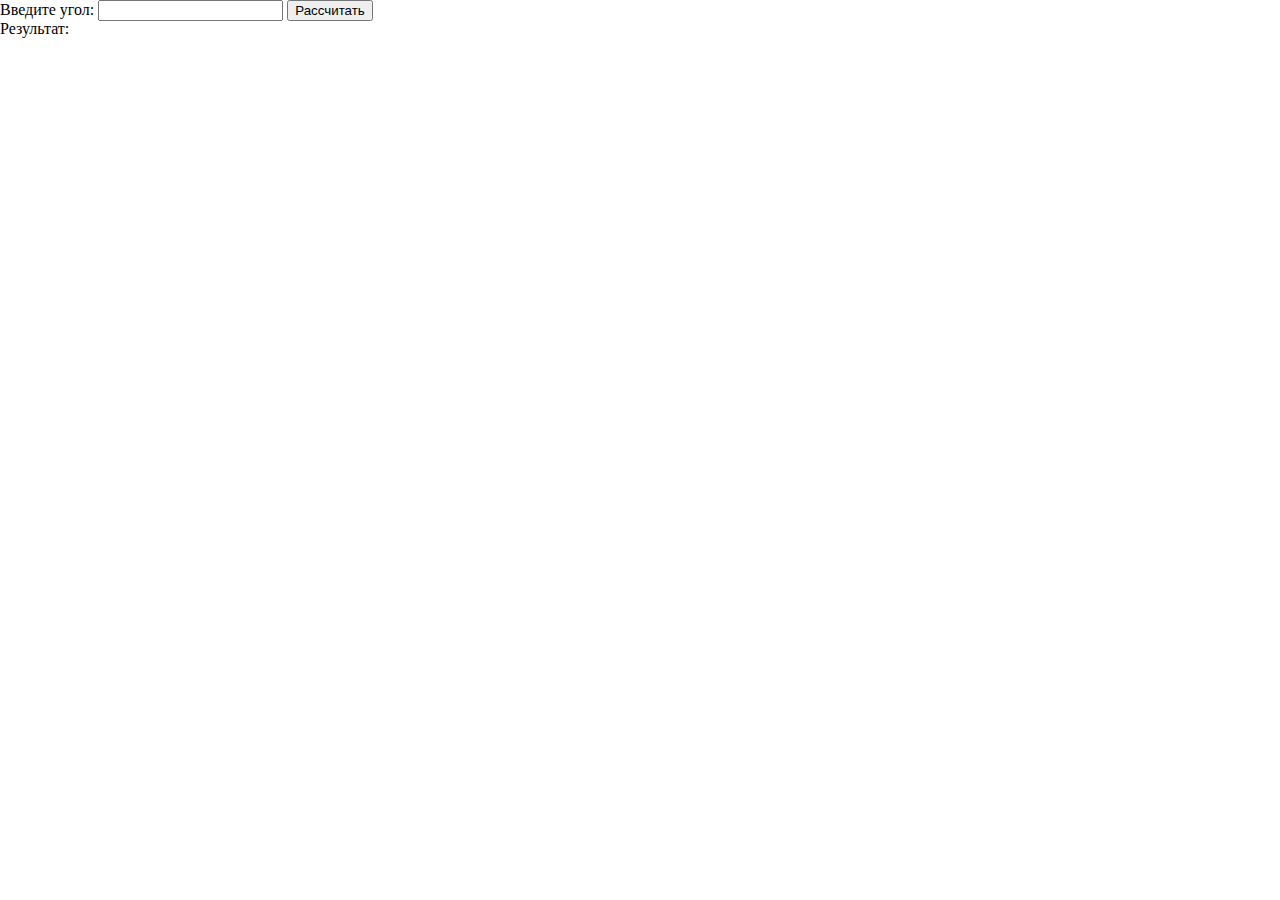
<file: Practice 5.6.1/index.html>
<!DOCTYPE html>
<html lang="ru">
<head>
	<meta charset="utf-8">
	<meta description="Practice 5.6.1">
	<meta keywords="Practice 5.6.1">
	<title>Practice 5.6.1</title>
	<link rel="stylesheet" type="text/css" href="css/style.css">
</head>
<body>
	<form name="sinus">
		<label>Введите угол: <input type="number" step="any" name="number"></label>
		<input type="submit" value="Рассчитать">
	</form>
	<div class="result">
		<span>Результат: <span class="sin"></span></span>
	</div>
	<script src="js/script.js"></script>
</body>
</html>
</file>
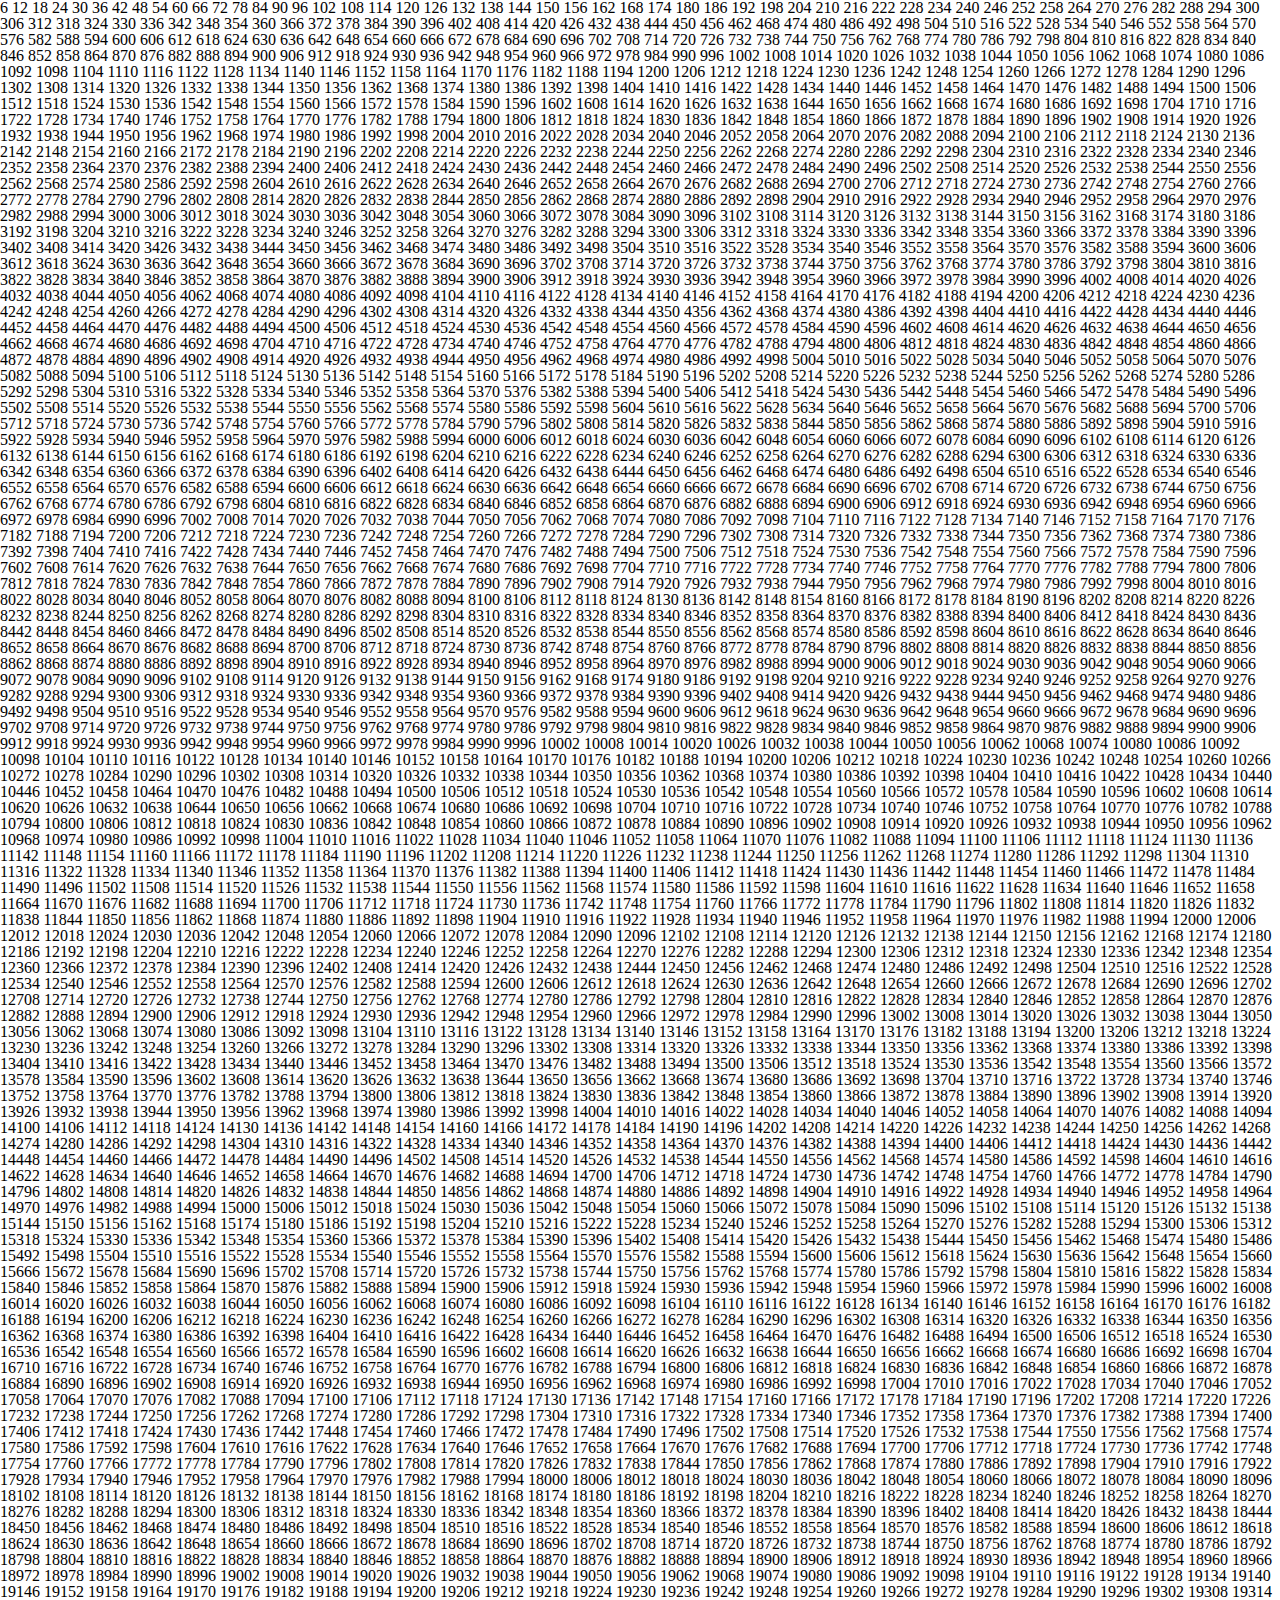
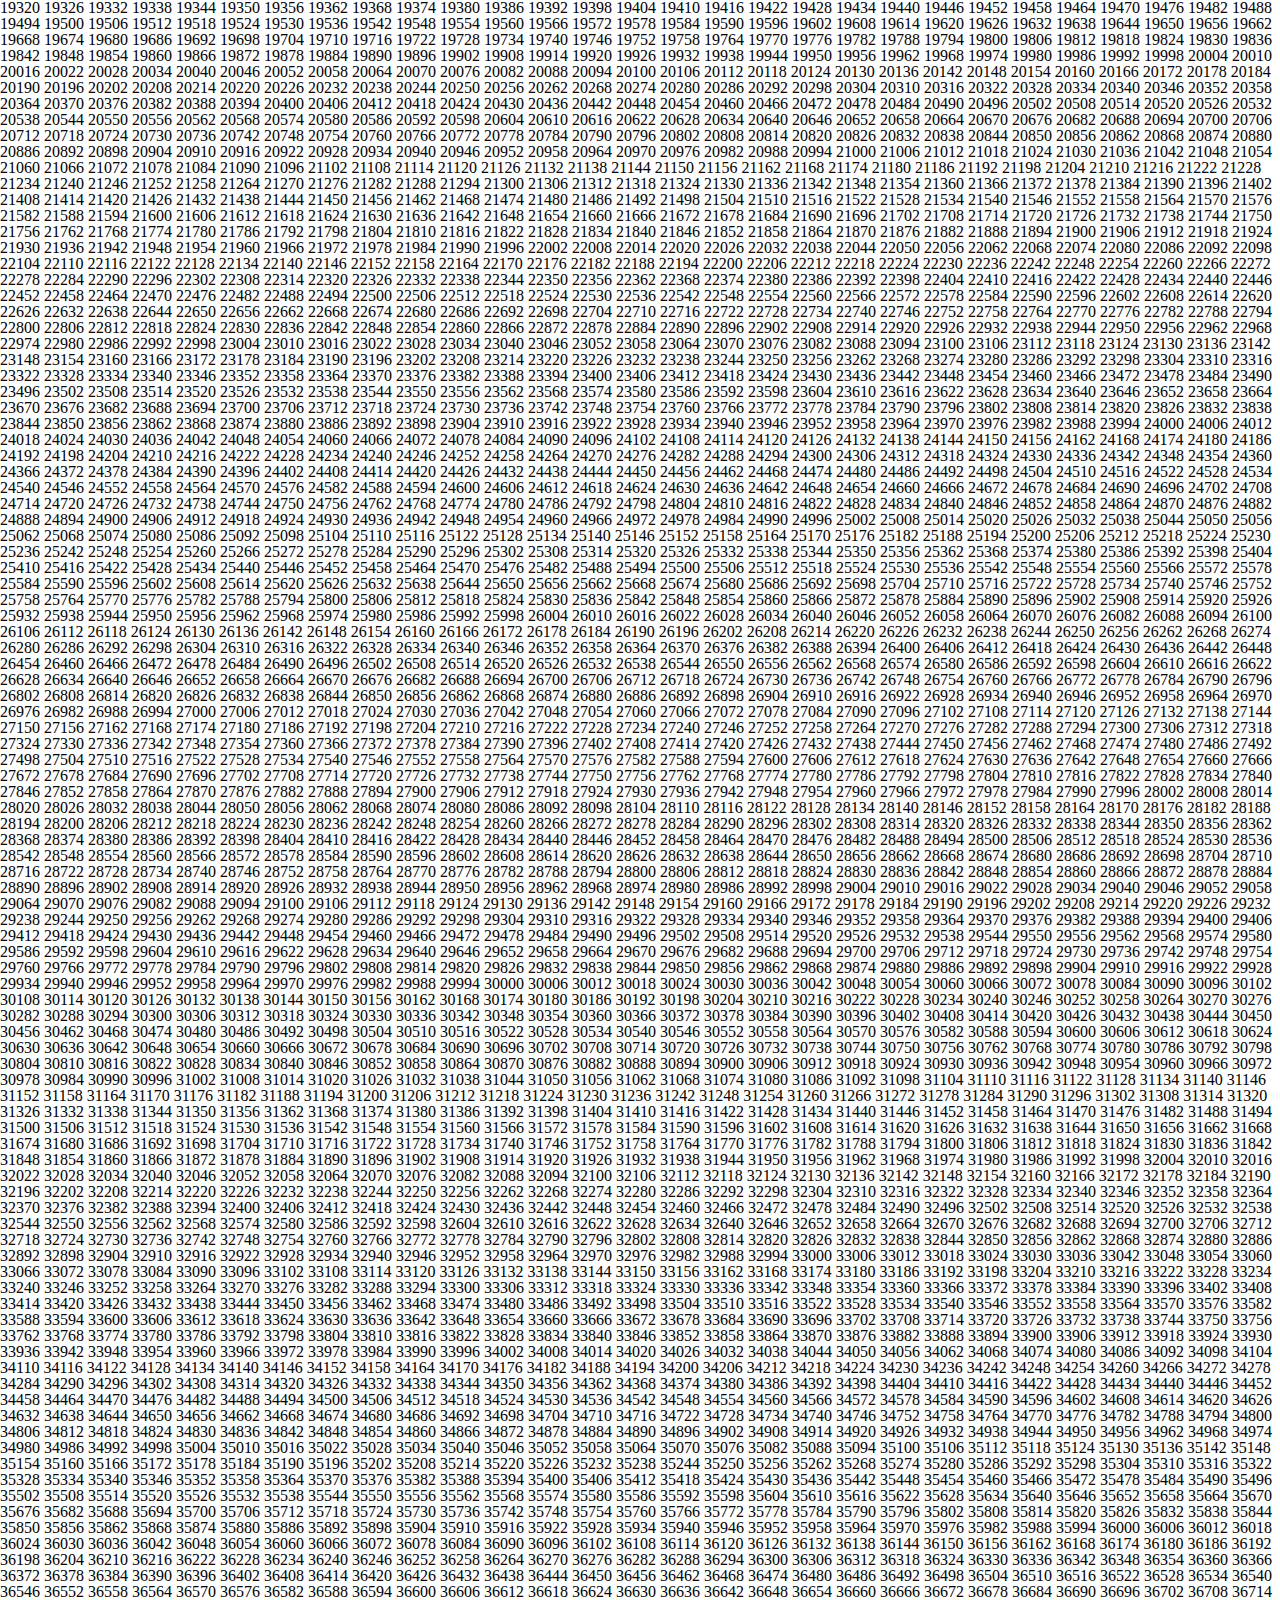
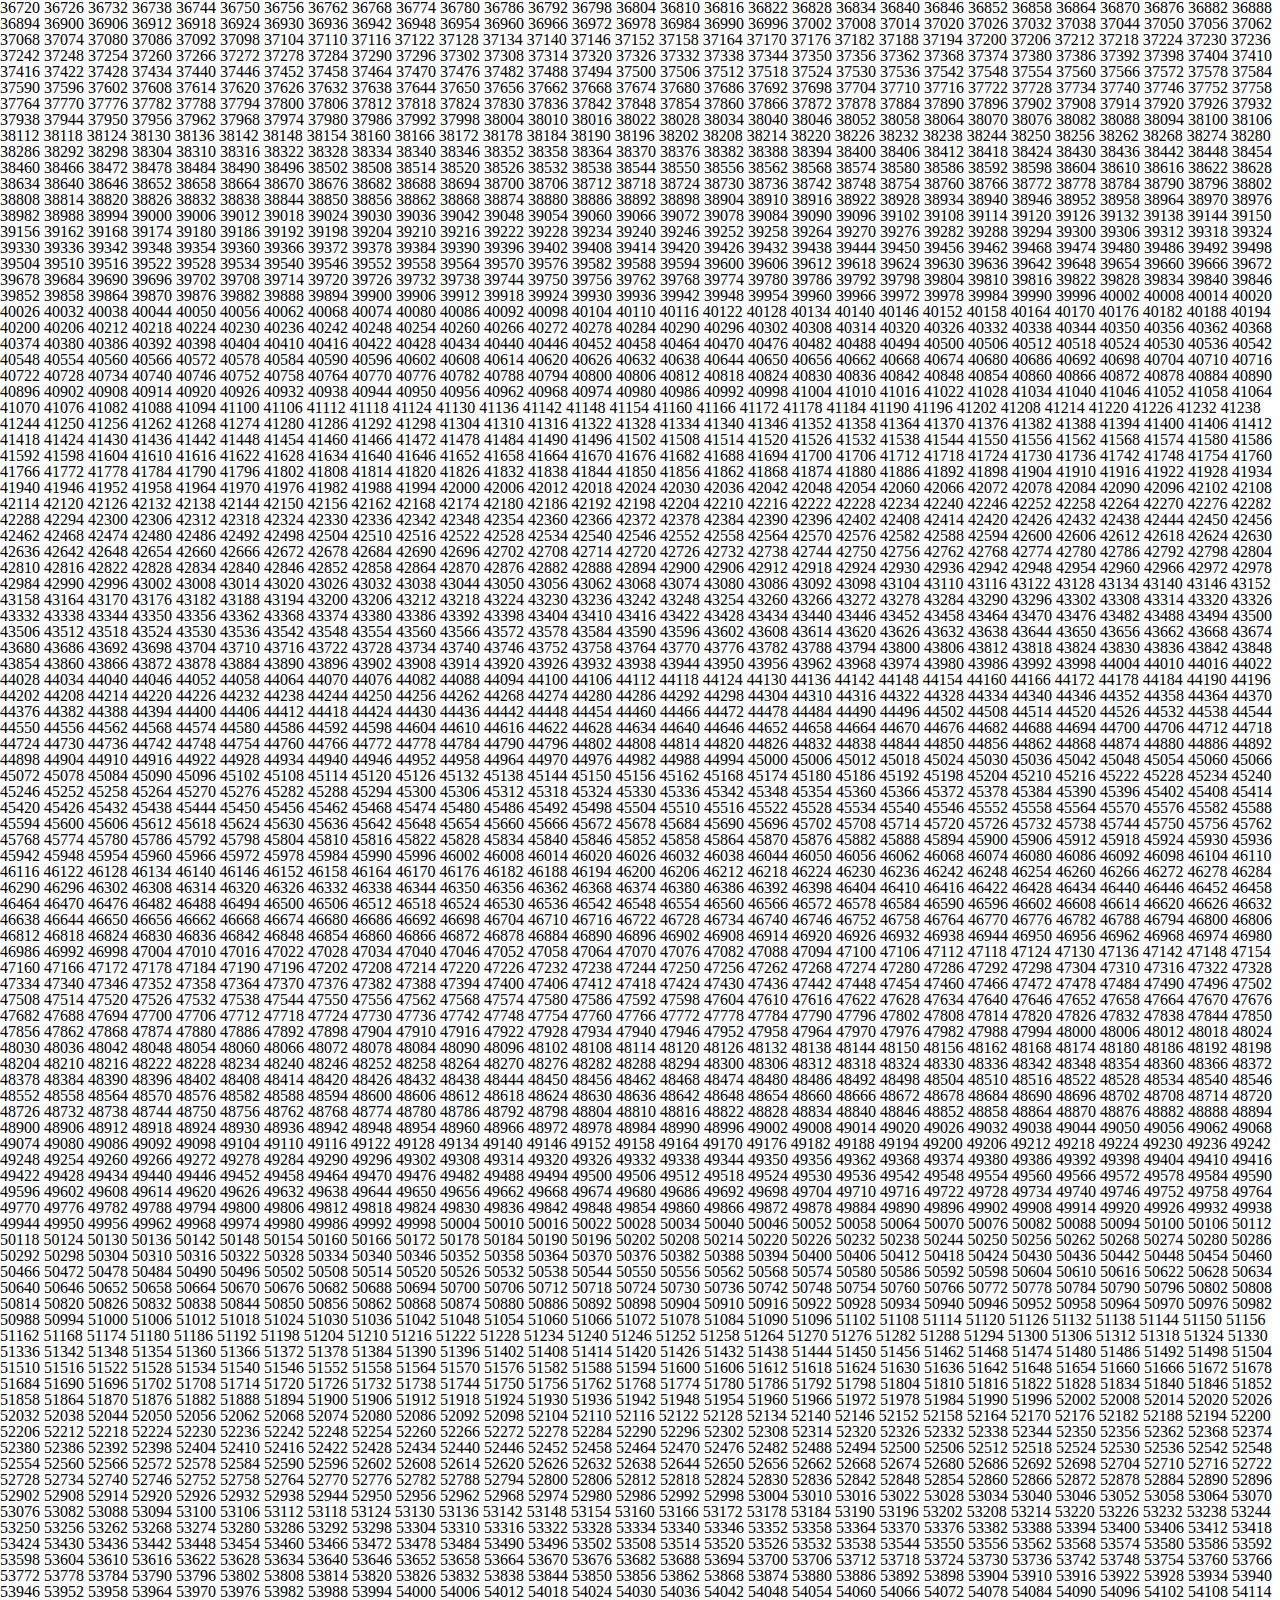
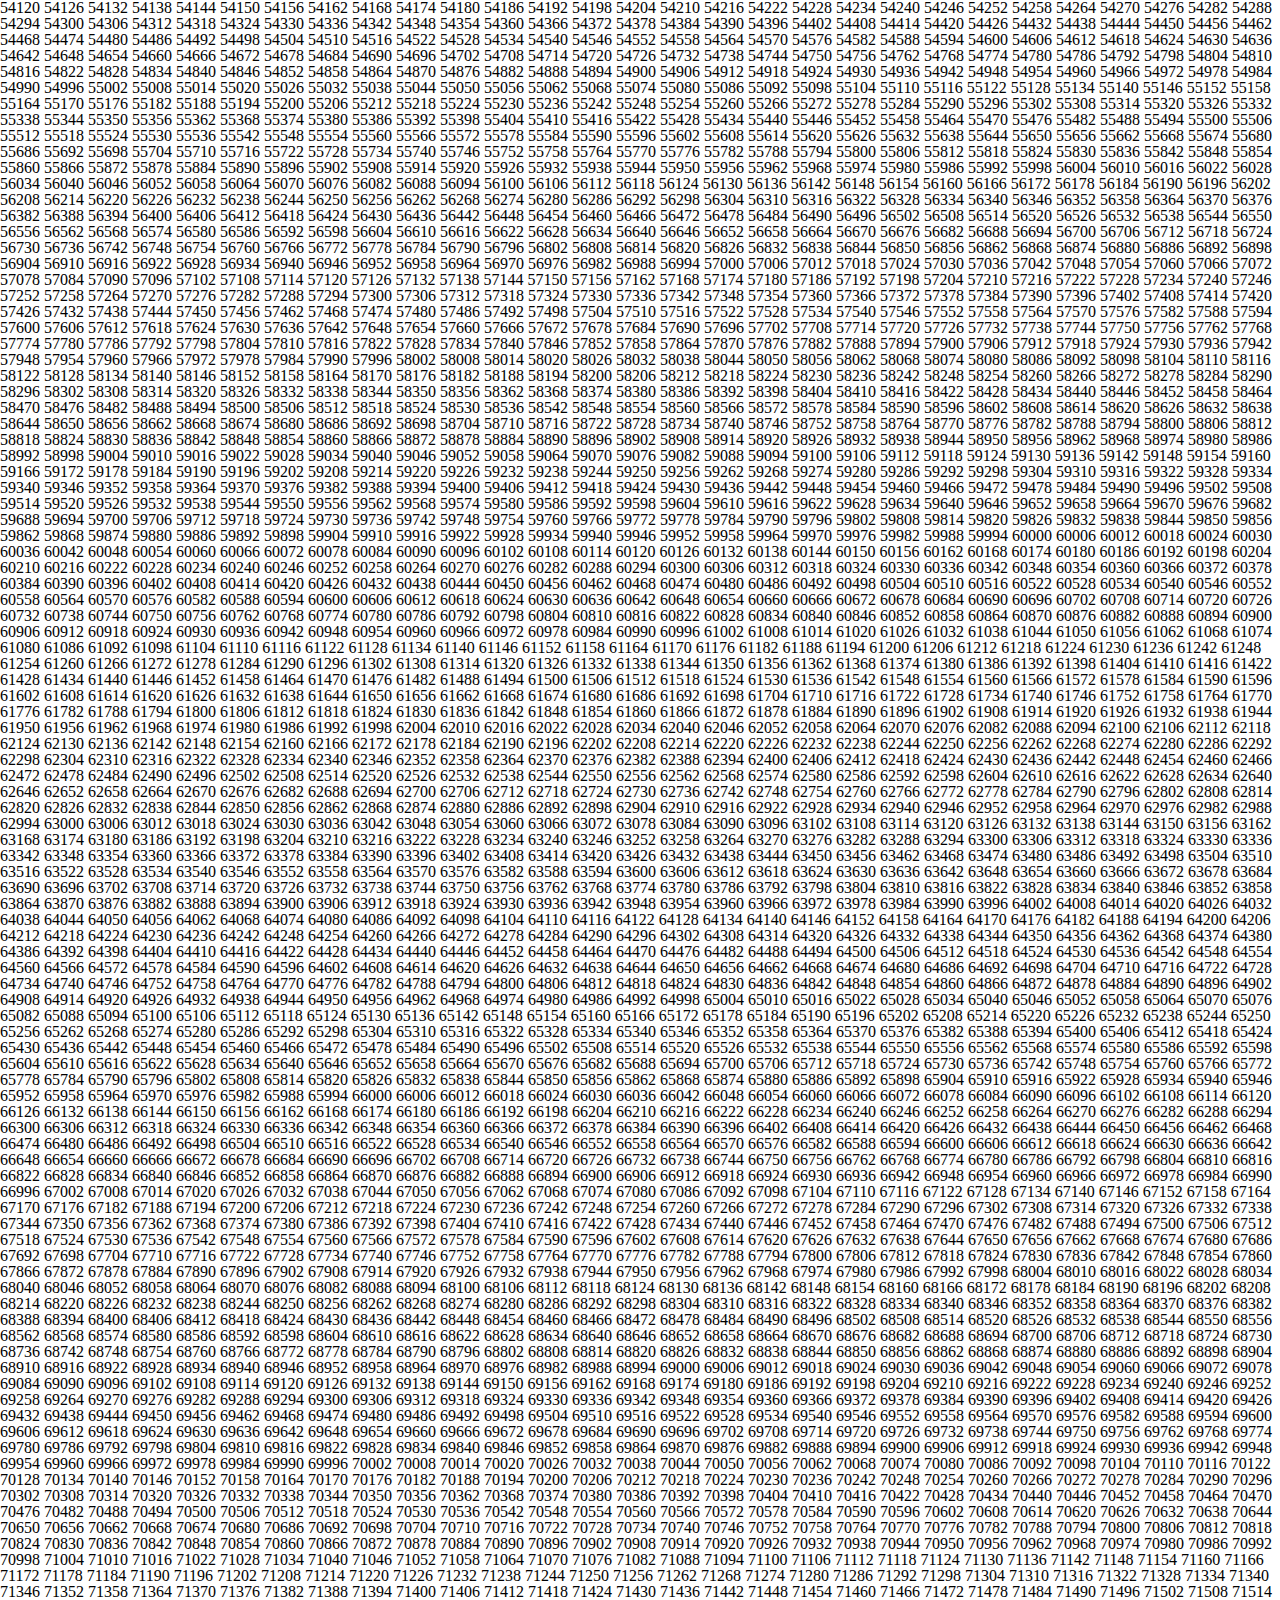
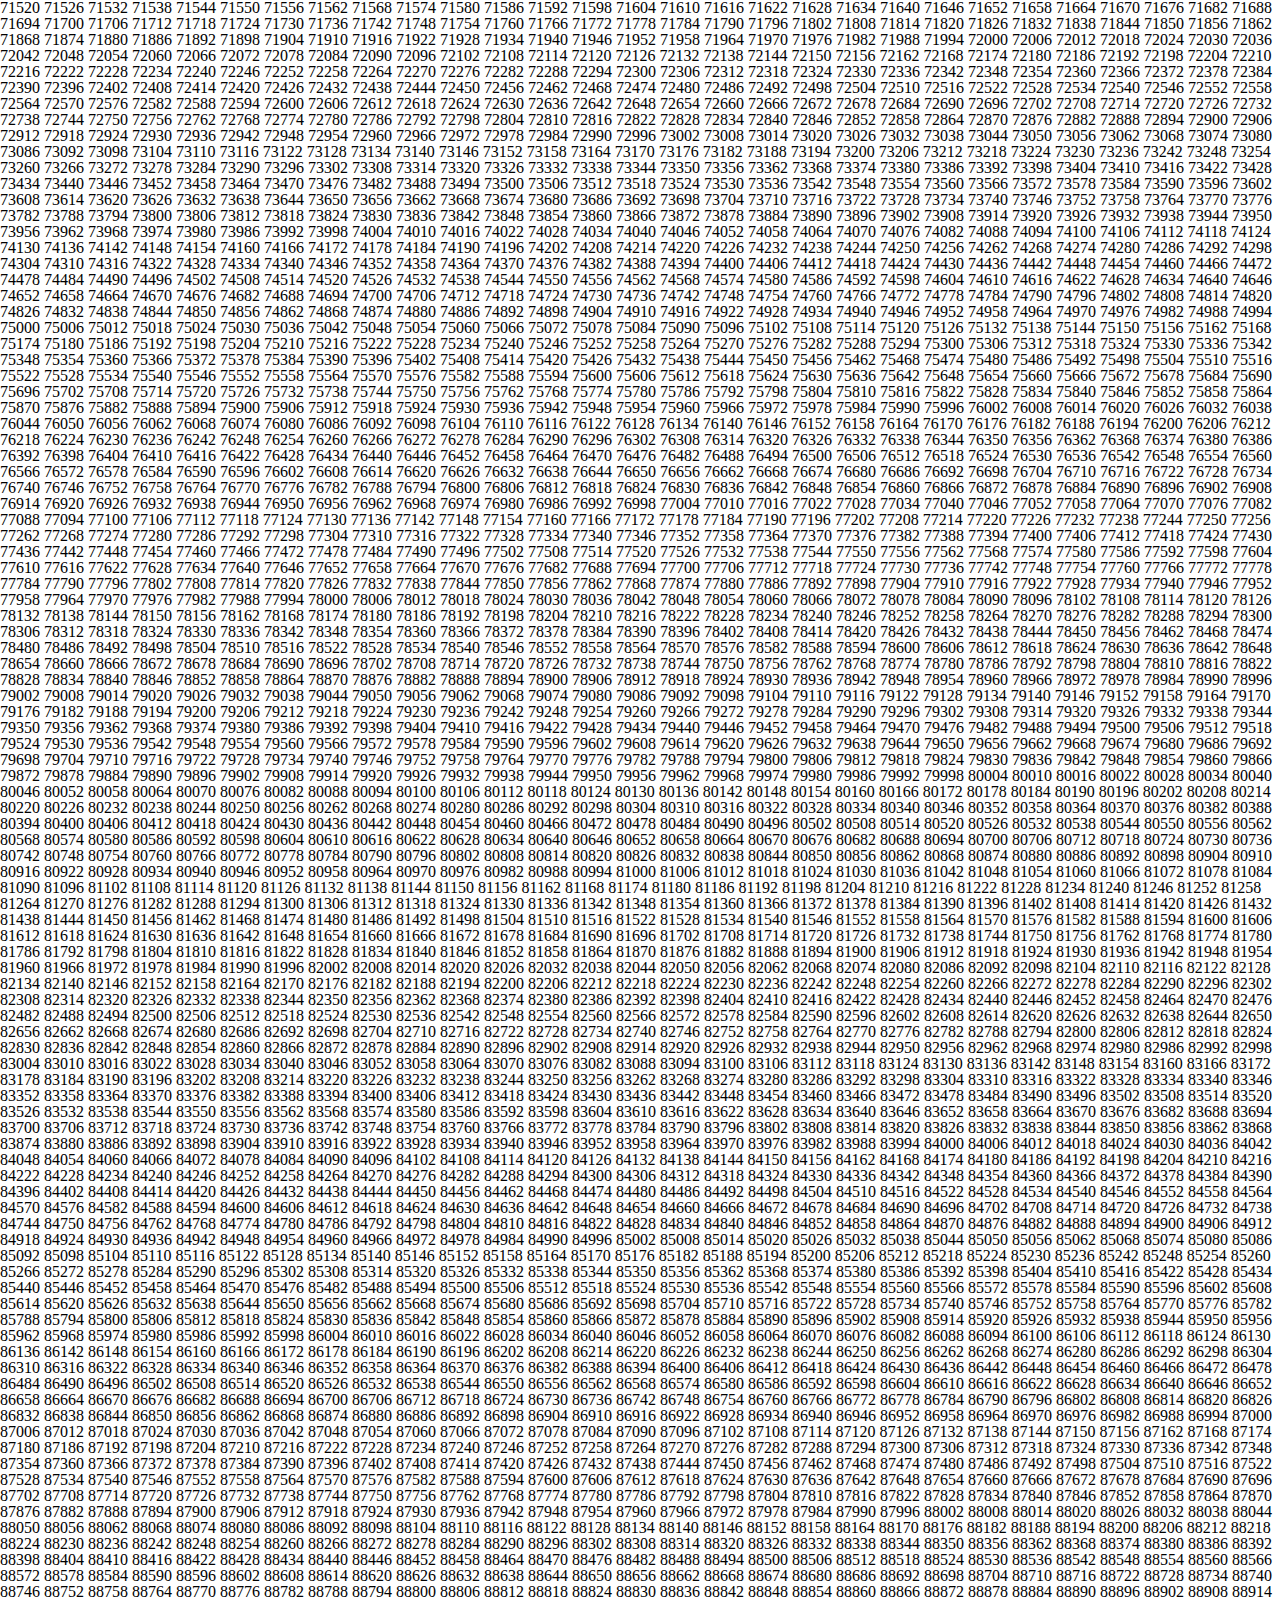
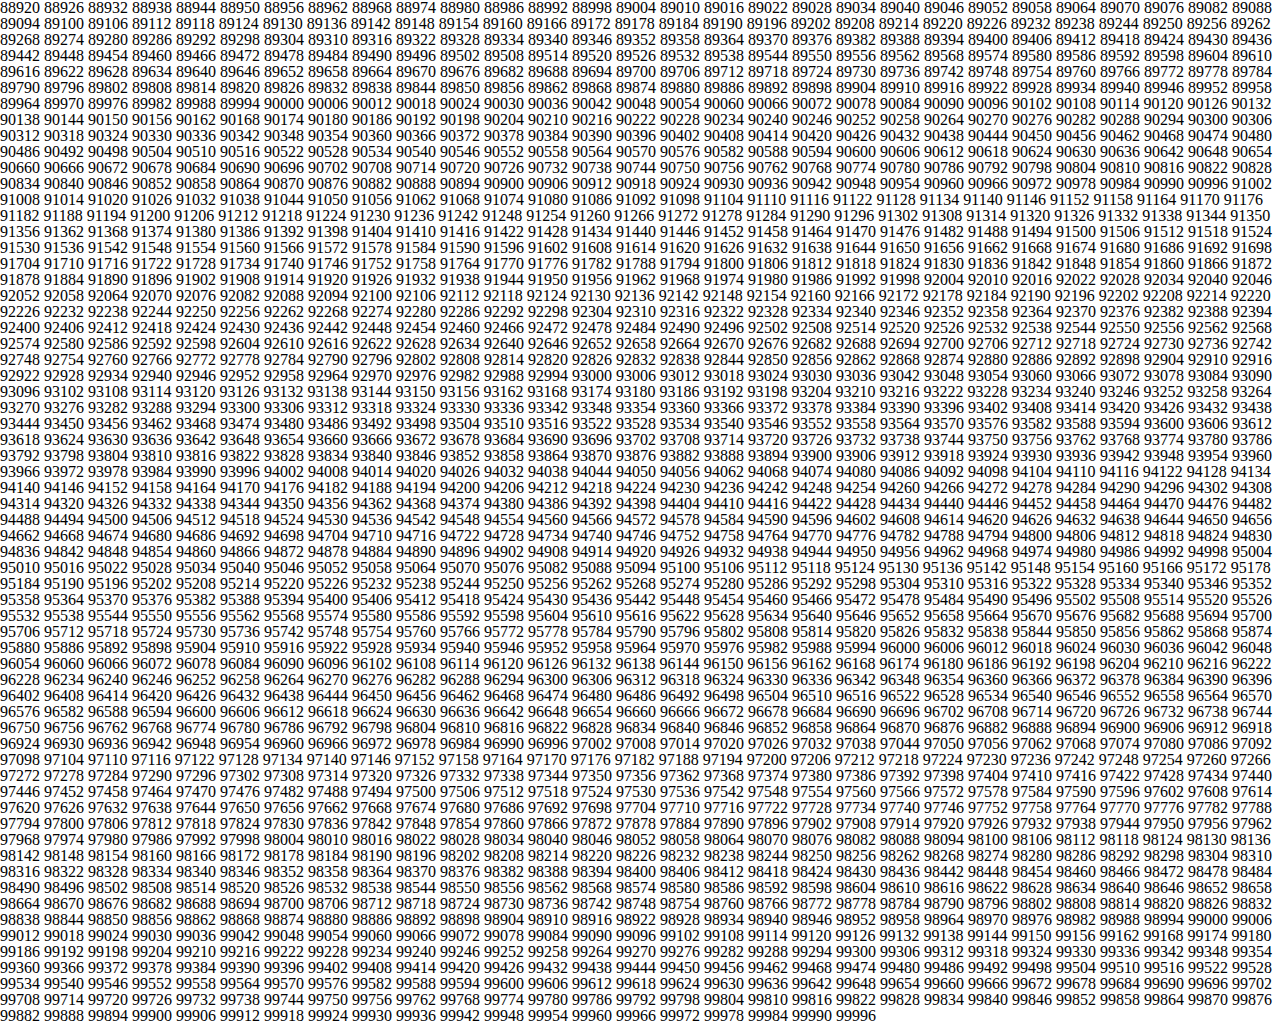
<file: Practice 5.9.1/index.html>
<!DOCTYPE html>
<html lang="ru">
<head>
	<meta charset="utf-8">
	<meta description="Practice 5.9.1">
	<meta keywords="Practice 5.9.1">
	<title>Practice 5.9.1</title>
	<link rel="stylesheet" type="text/css" href="css/style.css">
</head>
<body>
	<span></span>
	<script src="js/script.js"></script>
</body>
</html>
</file>
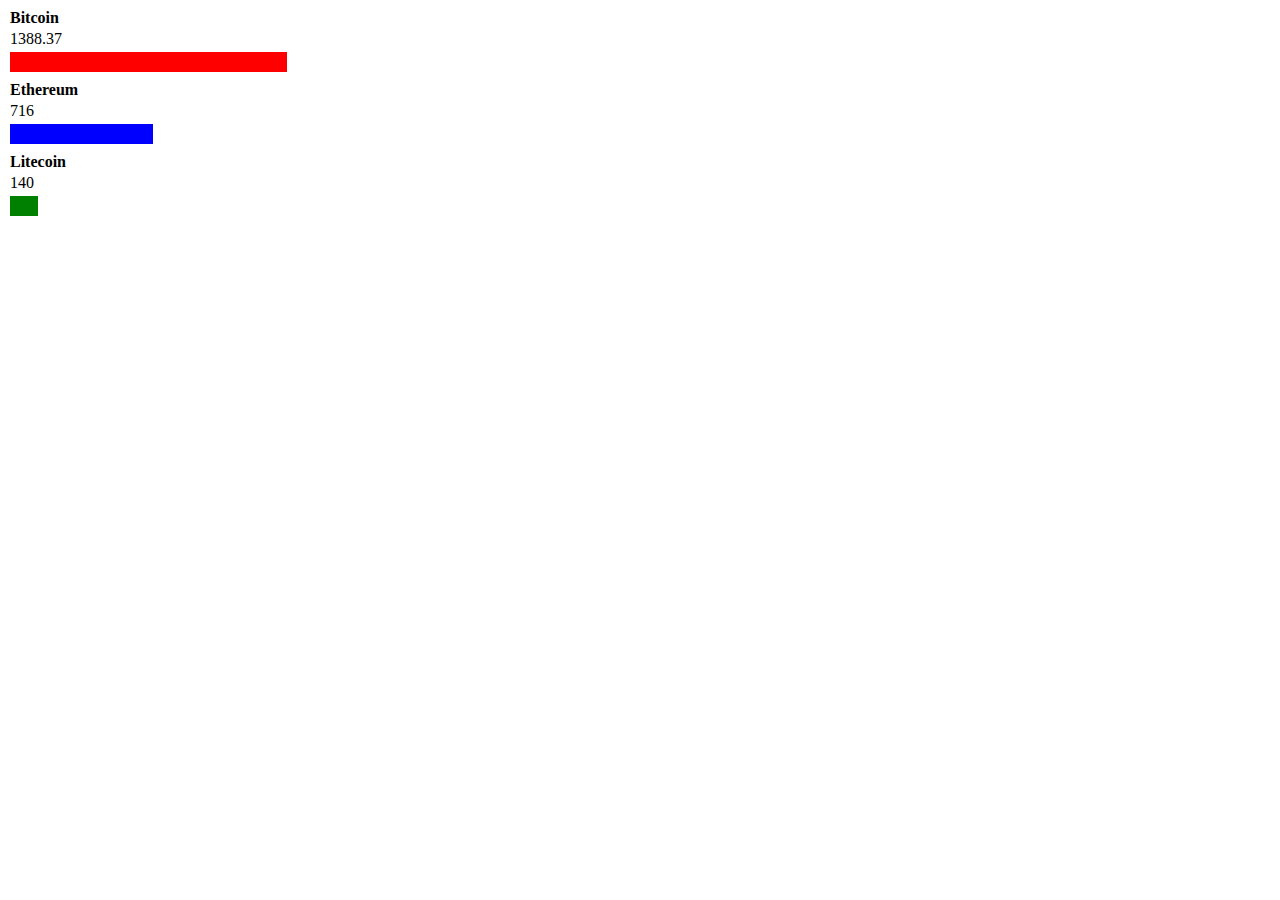
<file: Practice 5/index.html>
<!DOCTYPE html>
<html lang="ru">
<head>
	<meta charset="utf-8">
	<meta description="Practice 5">
	<meta keywords="Practice 5">
	<title>Practice 5</title>
	<link rel="stylesheet" type="text/css" href="css/style.css">
</head>
<body>
	<div class="wrapper">
		<div class="coin">
			<h2 class="bitcoin"></h2>
			<p class="bitcoin"></p>
			<div class="bitcoin"></div>
		</div>
		<div class="coin">
			<h2 class="Ethereum"></h2>
			<p class="Ethereum"></p>
			<div class="Ethereum"></div>
		</div>
		<div class="coin">
			<h2 class="Litecoin"></h2>
			<p class="Litecoin"></p>
			<div class="Litecoin"></div>
		</div>
	</div>
	<script src="js/script.js"></script>
</body>
</html>
</file>
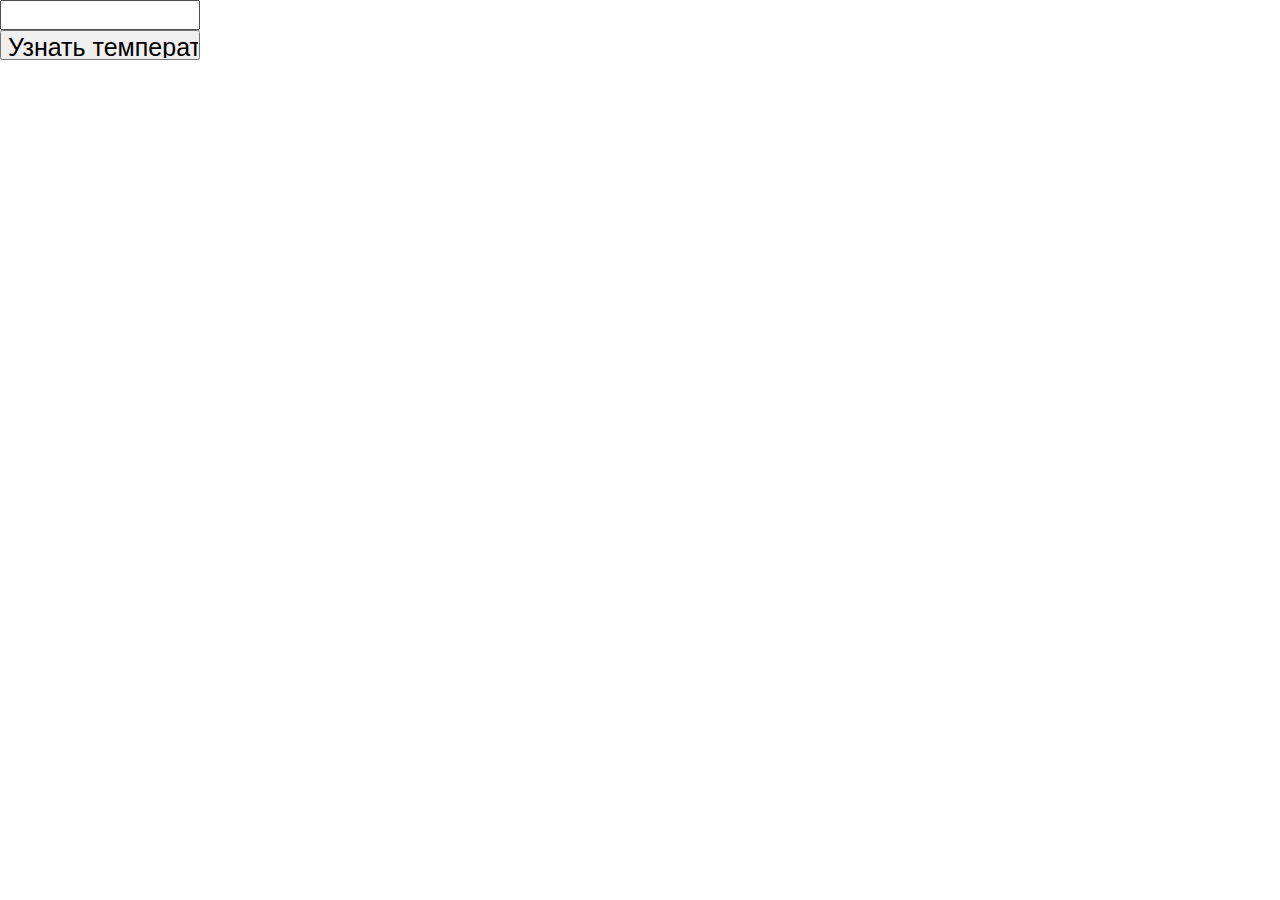
<file: Practice 6.4.1/index.html>
<!DOCTYPE html>
<html lang="ru">
<head>
	<meta charset="utf-8">
	<meta description="Practice 6.4.1">
	<meta keywords="Practice 6.4.1">
	<title>Practice 6.4.1</title>
	<link rel="stylesheet" type="text/css" href="css/style.css">
</head>
<body>
	<form>
		<input type="text" step="any" name="city">
		<input type="submit" value="Узнать температуру">
	</form>
	<p class="temperature"></p>
	<p class="windspeed"></p>
	<script src="js/script.js"></script>
</body>
</html>
</file>
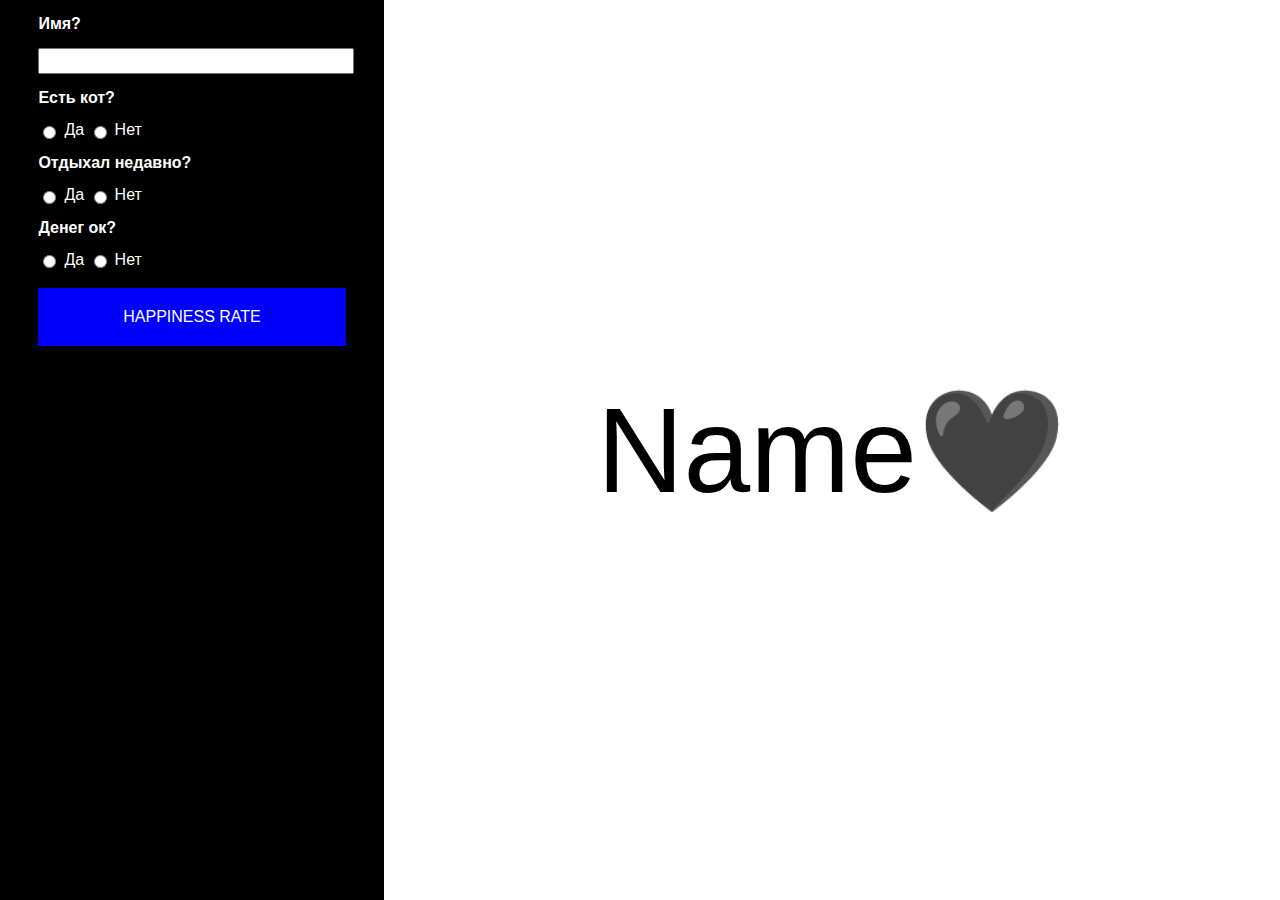
<file: Practice 6/index.html>
<!DOCTYPE html>
<html lang="ru">
<head>
	<meta charset="utf-8">
	<meta description="Boilerplate">
	<meta keywords="Boilerplate">
	<title>Boilerplate</title>
	<link rel="stylesheet" type="text/css" href="css/style.css">
</head>
<body>
	<div class="columns">
		<div class="form-col">
			<form>
				<label for="name">Имя?</label>
				<input type="text" name="name">
				<label for="cat">Есть кот?</label>
				<input type="radio" value="yes" name="cat"><span>Да</span>
				<input type="radio" value="no" name="cat"><span>Нет</span>
				<label for="rest">Отдыхал недавно?</label>
				<input type="radio" value="yes" name="rest"><span>Да</span>
				<input type="radio" value="no" name="rest"><span>Нет</span>
				<label for="rest">Денег ок?</label>
				<input type="radio" value="yes" name="money"><span>Да</span>
				<input type="radio" value="no" name="money"><span>Нет</span>
				<input type="submit" value="HAPPINESS RATE">
			</form>
		</div>
		<div class="res-col">
			<div class="personName">Name</div>
			<div class="icon">🖤</div>
		</div>
	</div>
	<script src="js/script.js"></script>
</body>
</html>
</file>
<file: Practice 5.6.1/css/style.css>
@import url(reset.css);
</file>
<file: Practice 5.9.1/css/style.css>
@import url(reset.css);
</file>
<file: Practice 5/css/style.css>
@import url(reset.css);

.coin div {
	height: 20px;
}

.coin {
	margin-top: 10px;
}

.coin:first-child {
	margin-top: 0;
}

p {
	padding: 5px 0;
}

h2 {
	font-weight: bold;
}

.wrapper {
	padding-left: 10px;
	padding-top: 10px;
}

div.bitcoin {
	background-color: red;
}

div.Ethereum {
	background-color: blue;
}

div.Litecoin {
	background-color: green;
}
</file>
<file: Practice 6.4.1/css/style.css>
@import url(reset.css);

input[name="city"]:focus {
	outline: none;
}

form * {
	display: block;
	box-sizing: border-box;
}

input {
	width: 200px;
	height: 30px;
	line-height: 30px;
	font-size: 25px;
}
</file>
<file: Practice 6/css/style.css>
@import url(reset.css);

body {
	font-family: Arial, Helvetica, sans-serif;
	font-size: 16px;
}
.columns {
	height: 100vh;
	display: flex;
	justify-content: space-around;
}
.form-col {
	width: 30%;
	background-color: black;
	color: white;
}
.res-col {
	width: 70%;
	display: flex;
	justify-content: center;
	align-items: center;
	font-size: 120px;
}
form {
	width: 80%;
	margin: auto;
}
label {
	display: block;
	line-height: 3em;
	font-weight: bold;
}
span {
	margin-left: 5px;
}
input[type="text"]{
	width: 100%;
	height: 20px;
}

input[type="radio"] {
	display: inline-block;
	vertical-align: middle;
}
input[type="submit"] {
	display: block;
	width: 100%;
	background-color: blue;
	color: black;
	padding: 20px;
	margin-top: 20px;
	cursor: pointer;
	box-sizing: border-box;
	border: none;
	border-radius: 0;
	font-size: 16px;
	color: white;
}
input[type="submit"]:hover {
	opacity: .8;
}
</file>
